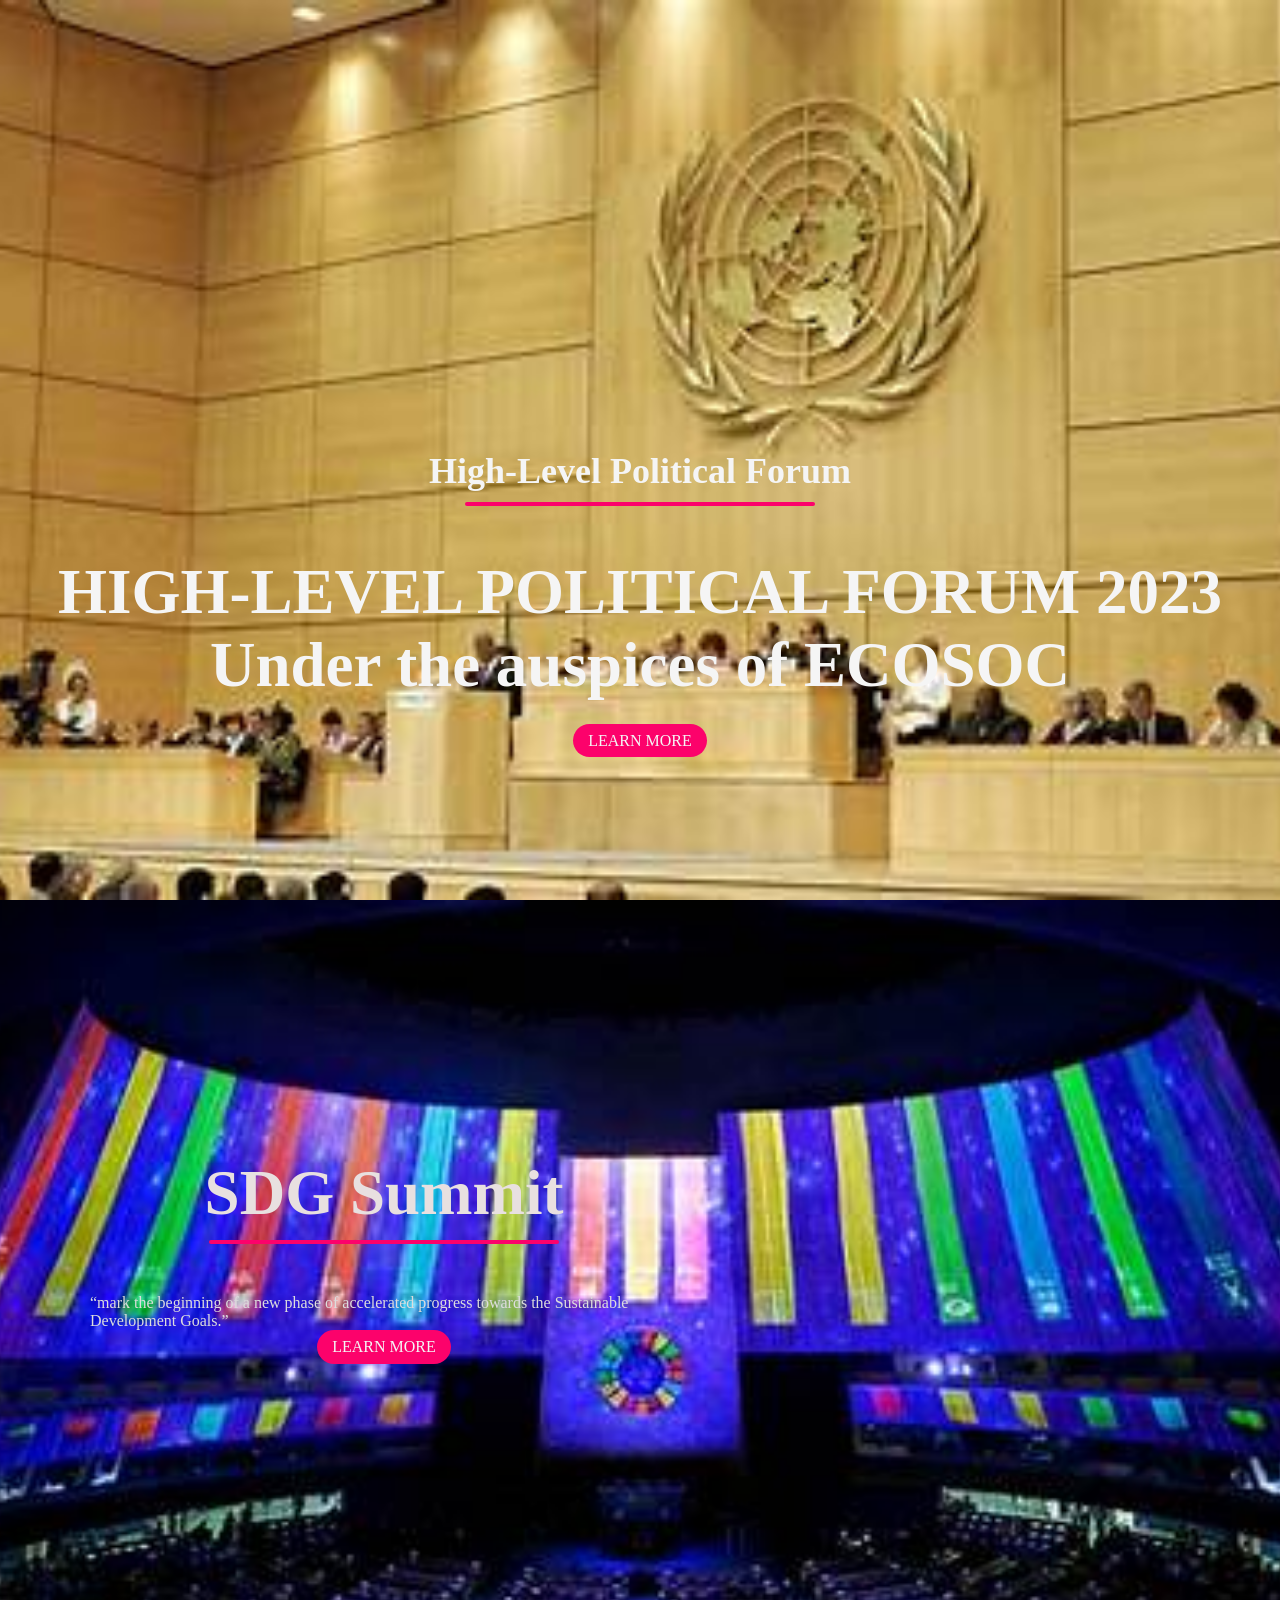
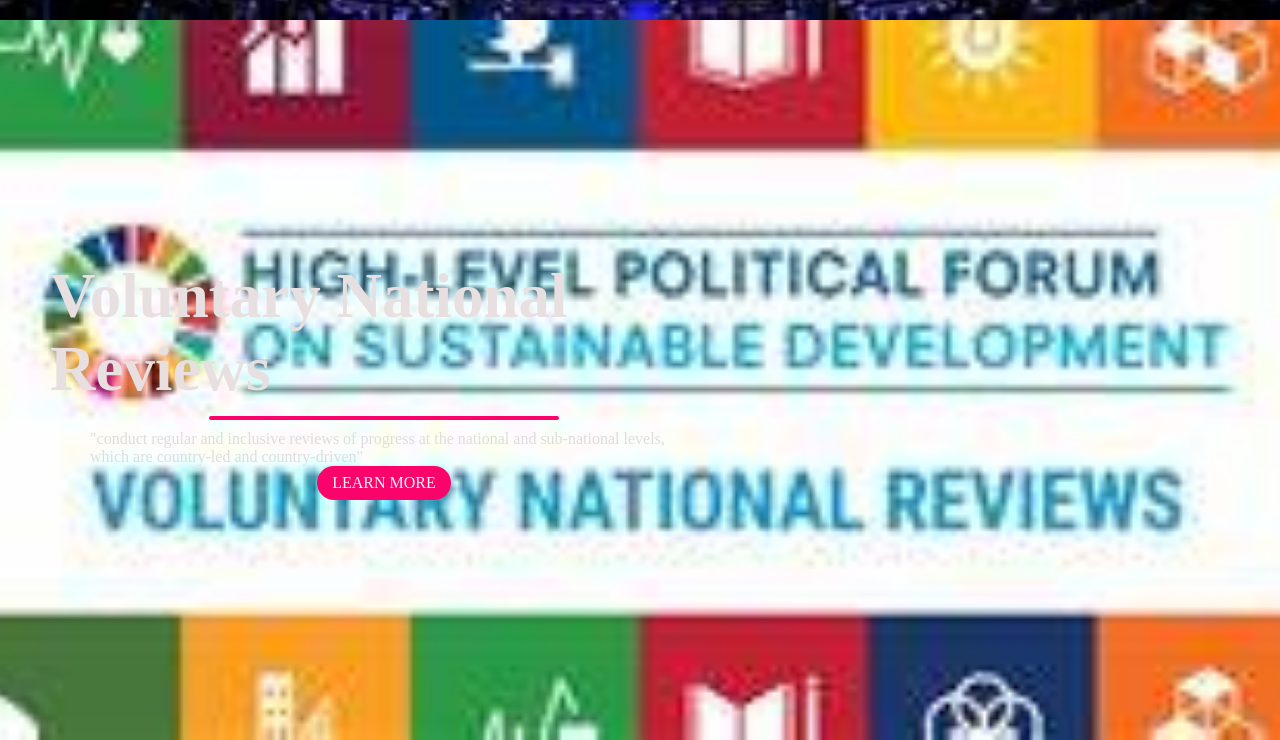
<file: internationalnews.html>
<!DOCTYPE html>
<html lang="en">
<head>
    <meta charset="UTF-8">
    <meta http-equiv="X-UA-Compatible" content="IE=edge">
    <meta name="viewport" content="width=device-width, initial-scale=1.0">
    <title>HLPF</title>
    <link rel="stylesheet" href="internationalnews.css">
</head>
<body>
    <header>
        <div class="header-content">
            <h2>High-Level Political Forum</h2>
            <div class="line"></div>
            <h1>HIGH-LEVEL POLITICAL FORUM 2023
                Under the auspices of ECOSOC</h1>
            <a href="https://hlpf.un.org/2023" target="_blank" class="ctn">LEARN MORE</a>
        </div>
    </header>
    


<section class="explore">
    <div class="explore-content">
        <h1>SDG Summit</h1>
        <div class="line"></div>
        <p>
            “mark the beginning of a new phase of accelerated progress towards the Sustainable Development Goals.”</p>
        <a href="https://hlpf.un.org/sdg-summit" class="ctn">LEARN MORE</a>
    </div> 
</section>

<section class="explore1">
    <div class="explore-content1">
        <h1>Voluntary National Reviews</h1>
        <div class="line"></div>
        <p>"conduct regular and inclusive reviews of progress at the national and sub-national levels, which are country-led and country-driven" </p>
        <a href="https://hlpf.un.org/vnrs" class="ctn">LEARN MORE</a>
    </div>
</section>

</body>
</html>
</file>
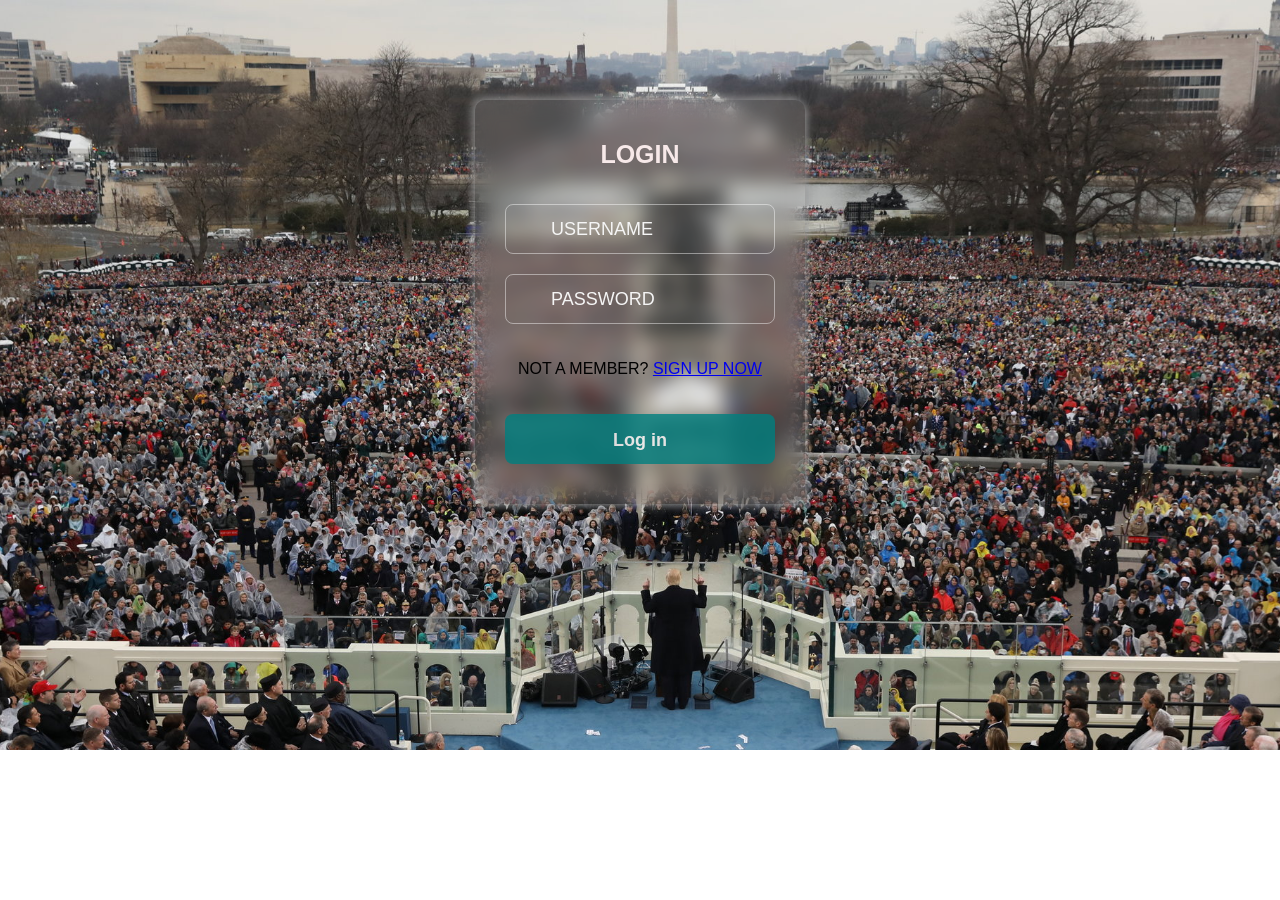
<file: loginpage02.html>
<!DOCTYPE html>
<html lang="en">
<head>
    <meta charset="UTF-8">
    <meta http-equiv="X-UA-Compatible" content="IE=edge">
    <meta name="viewport" content="width=device-width, initial-scale=1.0">
    <title>LOG IN</title>
    <link rel="stylesheet" href="loginpage02.css">
</head>
<body>
    <div class="content">
        <div class="text">LOGIN</div>

        <form action="#">
            <div class="field">
              <span class="fa fa-user"></span>
              <input type="text" placeholder="USERNAME" required>
            </div>
          
            <div class="field">
              <span class="fa fa-lock"></span>
              <input type="password" placeholder="PASSWORD">
            </div>
        </form>
        <br><br>
        <p class="para-2">
            NOT A MEMBER? <a href="loginpage02.html">SIGN UP NOW</a>
        </p>
        <br><br>
        <a href="MAINFRONTPAGELOGINOUT.html">
            <button class="registerbtn" type="sumbit">Log in</button>
        </a>
        
    </body>
    </html>
    
    
    <!--
        background-color: rgba(255,255,255,0.13);
        backdrop-filter: blur(10px);

==================================================


        <div class="or">OR  </div>
        <div class="icon-button"> 
    
            <span class="facebook"><i class="fa fa-facebook"></i>  Facebook</span>
        
            <span><i class="fa fa-google"></i> Google</span>
        
         </div>
    </div>
    
-->
</file>
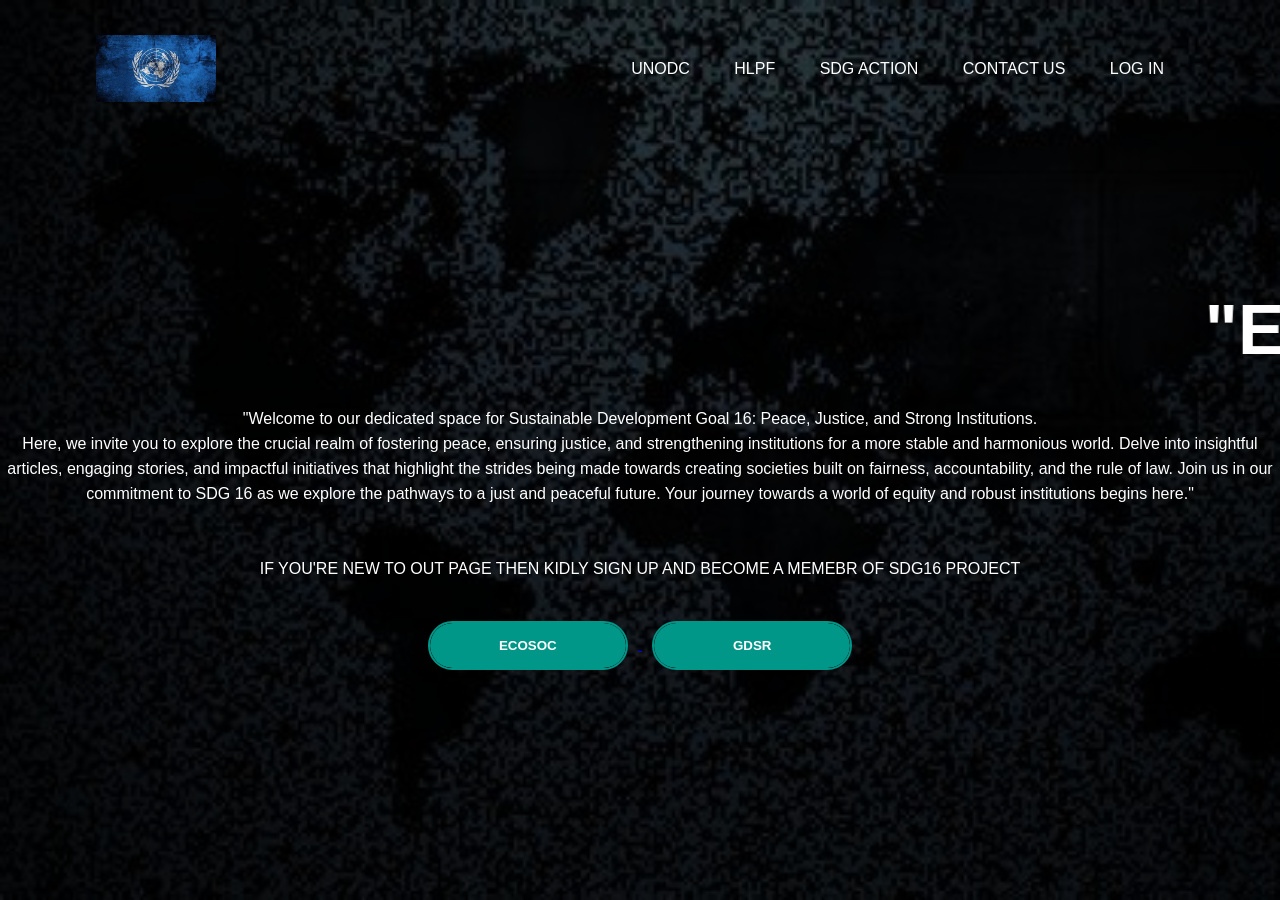
<file: MAINFRONTPAGE.html>
<!DOCTYPE html>
<html lang="en">
<head>
    <meta charset="UTF-8">
    <meta http-equiv="X-UA-Compatible" content="IE=edge">
    <meta name="viewport" content="width=device-width, initial-scale=1.0">
    <title>NewsofTODAY</title>
    <link rel="stylesheet" href="MAINFRONTPAGE.css">
</head>
<body>
    <div class="banner">
        <div class="navbar">
            <img src="UNITEDNATIONSLOGO.jpeg" class="logo">
            <ul>
                <li><a href="signuppratice.html">UNODC</a></li>
                <li><a href="signuppratice.html">HLPF</a></li>
                <li><a href="signuppratice.html">SDG ACTION</a></li>
                <li><a href="signuppratice.html">contact us</a></li>
                <li><a href="signuppratice.html">LOG IN</a></li>
            </ul>
        </div>
        <div class="content">
          
            <h1> <marquee>"Empowering communities, promoting justice, and fostering peace—join us in championing Sustainable Development Goal 16 for a world where strong institutions lay the foundation for a brighter, fairer future. #SDG16 </marquee></h1>
            <p>"Welcome to our dedicated space for Sustainable Development Goal 16: Peace, Justice, and Strong Institutions.<br> Here, we invite you to explore the crucial realm of fostering peace, ensuring justice, and strengthening institutions for a more stable and harmonious world. Delve into insightful articles, engaging stories, and impactful initiatives that highlight the strides being made towards creating societies built on fairness, accountability, and the rule of law. Join us in our commitment to SDG 16 as we explore the pathways to a just and peaceful future. Your journey towards a world of equity and robust institutions begins here." <br><br>
                <br>IF YOU'RE NEW TO OUT PAGE THEN KIDLY SIGN UP AND BECOME A MEMEBR OF SDG16 PROJECT</p>
            <div>
                <a href="signuppratice.html">
                    <button type="button"><span></span>ECOSOC</button>
                    <button type="button"><span></span>GDSR</button>
                </a>

            </div>  
        </div>
    </div>

</body>
</html>

<!--
    Complete Responsive Website Using HTML CSS
-->






<header>
<body>
    
</body>
</header>
</file>
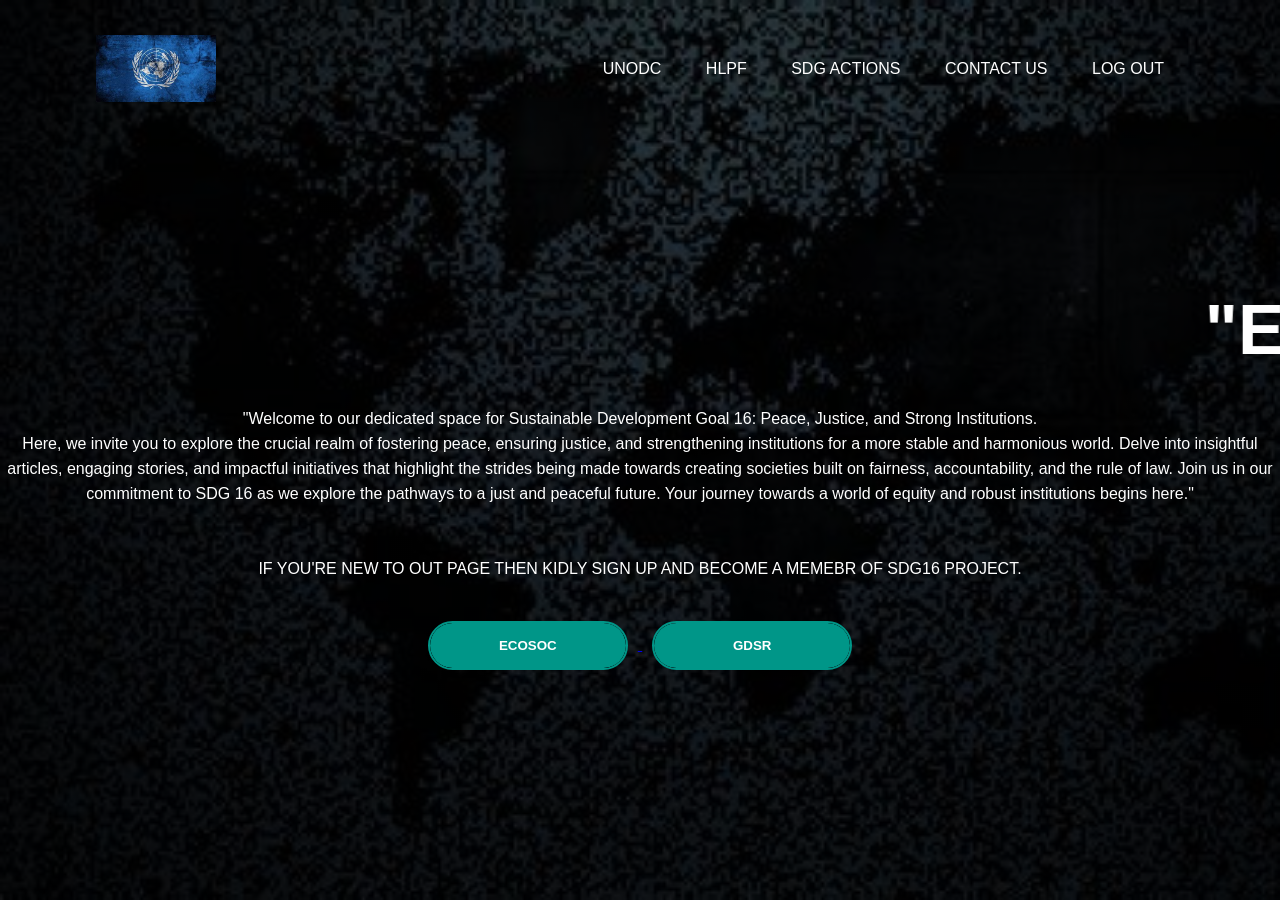
<file: MAINFRONTPAGELOGINOUT.html>
<!DOCTYPE html>
<html lang="en">
<head>
    <meta charset="UTF-8">
    <meta http-equiv="X-UA-Compatible" content="IE=edge">
    <meta name="viewport" content="width=device-width, initial-scale=1.0">
    <title>NewsofTODAY</title>
    <link rel="stylesheet" href="MAINFRONTPAGE.css">
</head>
<body>
    <div class="banner">
        
        <div class="navbar">
            <img src="UNITEDNATIONSLOGO.jpeg" class="logo">
            <ul>
                
                <li><a href="https://www.unodc.org/documents/data-and-analysis/sdgs/SDG16_2023.pdf">UNODC</a></li>
                <li><a href="internationalnews.html">HLPF</a></li>
                <li><a href="nationalnews.html">SDG ACTIONS</a></li>
                <li><a href="index.html">contact us</a></li>
                <li><a href="MAINFRONTPAGE.html">LOG OUT</a></li>
            </ul>
        </div>
        <div class="content">
            <h1> <marquee>"Empowering communities, promoting justice, and fostering peace—join us in championing Sustainable Development Goal 16 for a world where strong institutions lay the foundation for a brighter, fairer future. #SDG16 </marquee></h1>
            <p>"Welcome to our dedicated space for Sustainable Development Goal 16: Peace, Justice, and Strong Institutions.<br> Here, we invite you to explore the crucial realm of fostering peace, ensuring justice, and strengthening institutions for a more stable and harmonious world. Delve into insightful articles, engaging stories, and impactful initiatives that highlight the strides being made towards creating societies built on fairness, accountability, and the rule of law. Join us in our commitment to SDG 16 as we explore the pathways to a just and peaceful future. Your journey towards a world of equity and robust institutions begins here." <br><br>
                <br> IF YOU'RE NEW TO OUT PAGE THEN KIDLY SIGN UP AND BECOME A MEMEBR OF SDG16 PROJECT.</p>
                <a href="https://sdgs.un.org/2024ECOSOCPartnershipForum">
                    <button type="button"><span></span>ECOSOC</button>
                </a>
                <a href="https://sdgs.un.org/gsdr/gsdr2023">
                    <button type="button"><span></span>GDSR</button>
                </a>

            </div>  
        </div>
    </div>

</body>
</html>

<!--
   ============================================================
   How to Make a Website Using HTML CSS & JS | Website Design Tutorial | Video Background Landing Page
   ===================================================================

   
    Complete Responsive Website Using HTML CSS

    ==========================================================
    CSS background video
    --------------------------------------
    .back-video{
    position: absolute;
    right: 0;
    bottom: 0;
    z-index: -1;
}
@media (min-aspect-ratio: 16/9) {
    .back-video{
        width: 100%;
        height: auto;
    }
}
@media (max-aspect-ratio: 16/9){
    .back-video{
        width: auto;
        height: 100%;
    }
------------------------------------------------------------------------
<video autoplay loop muted plays-inline class="back-video">
            <source src="background-video.mp4" type="video/mp4">
        </video>
-->
</file>
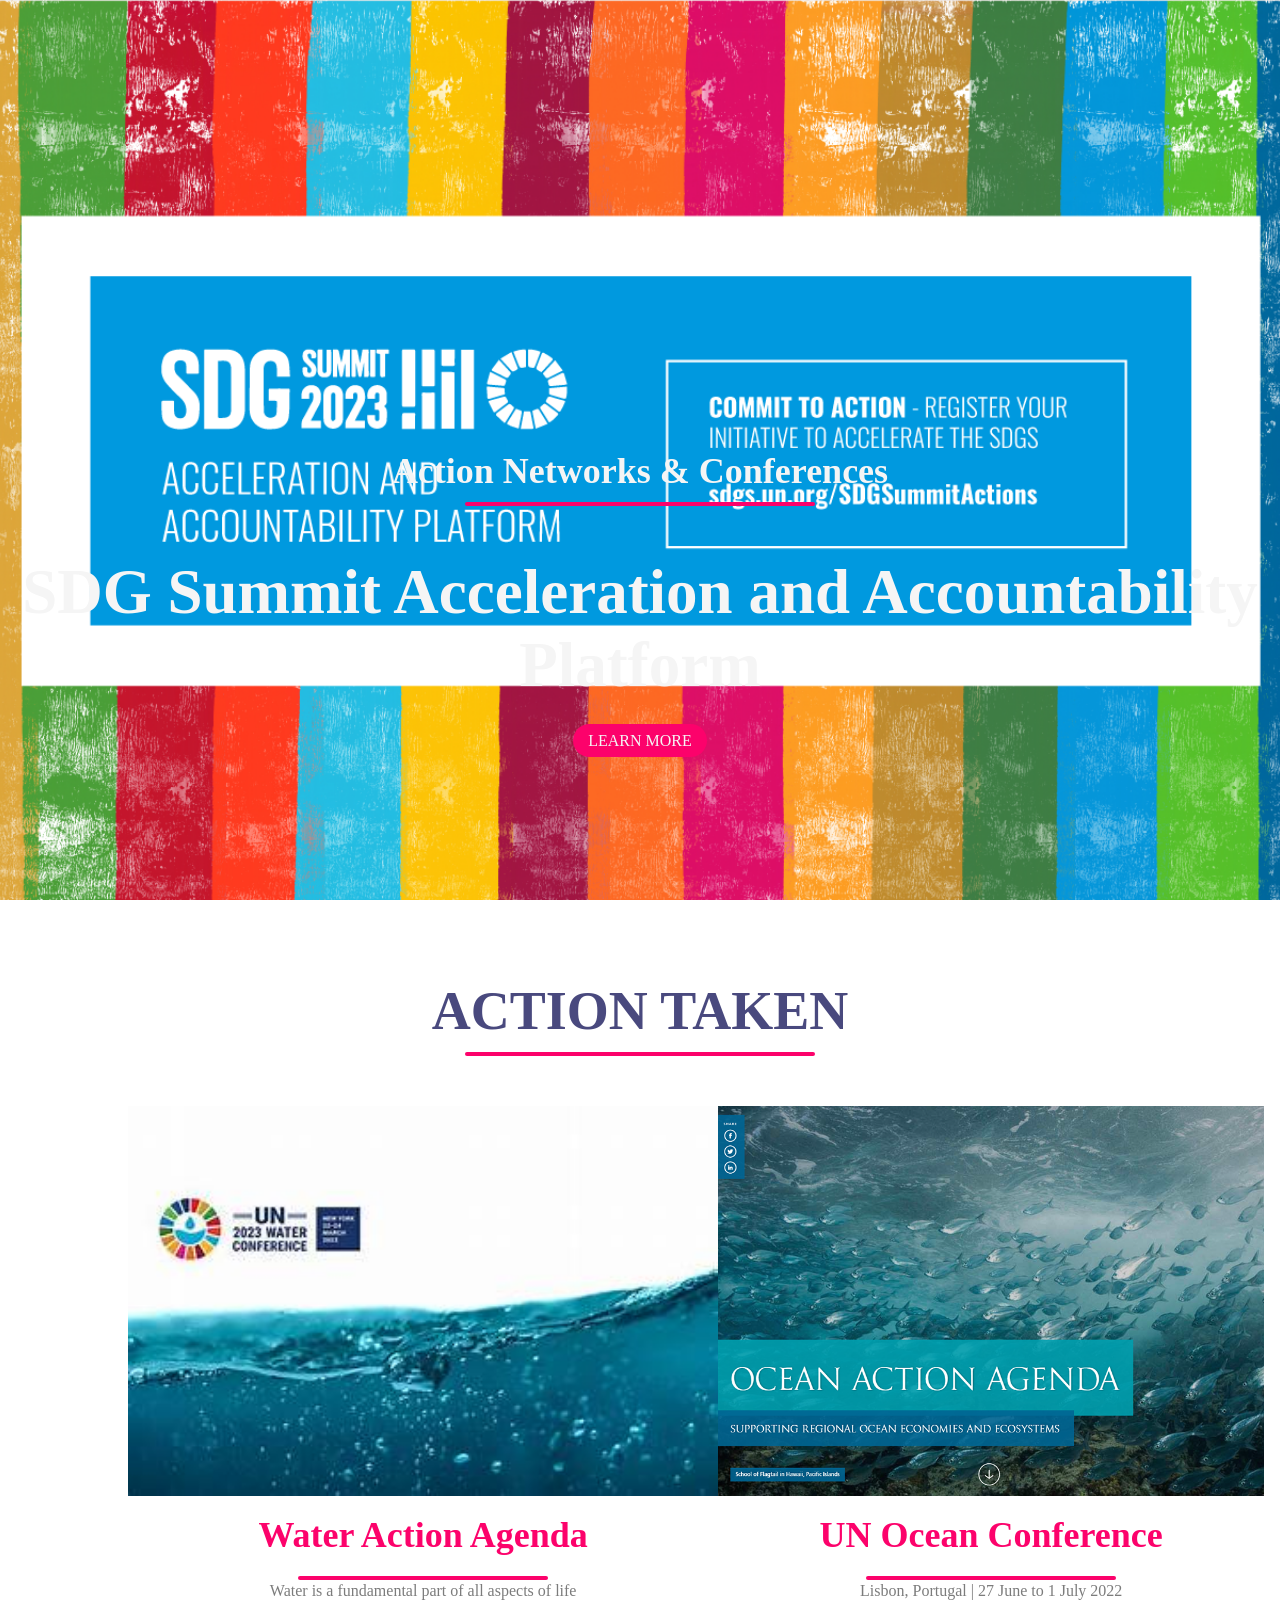
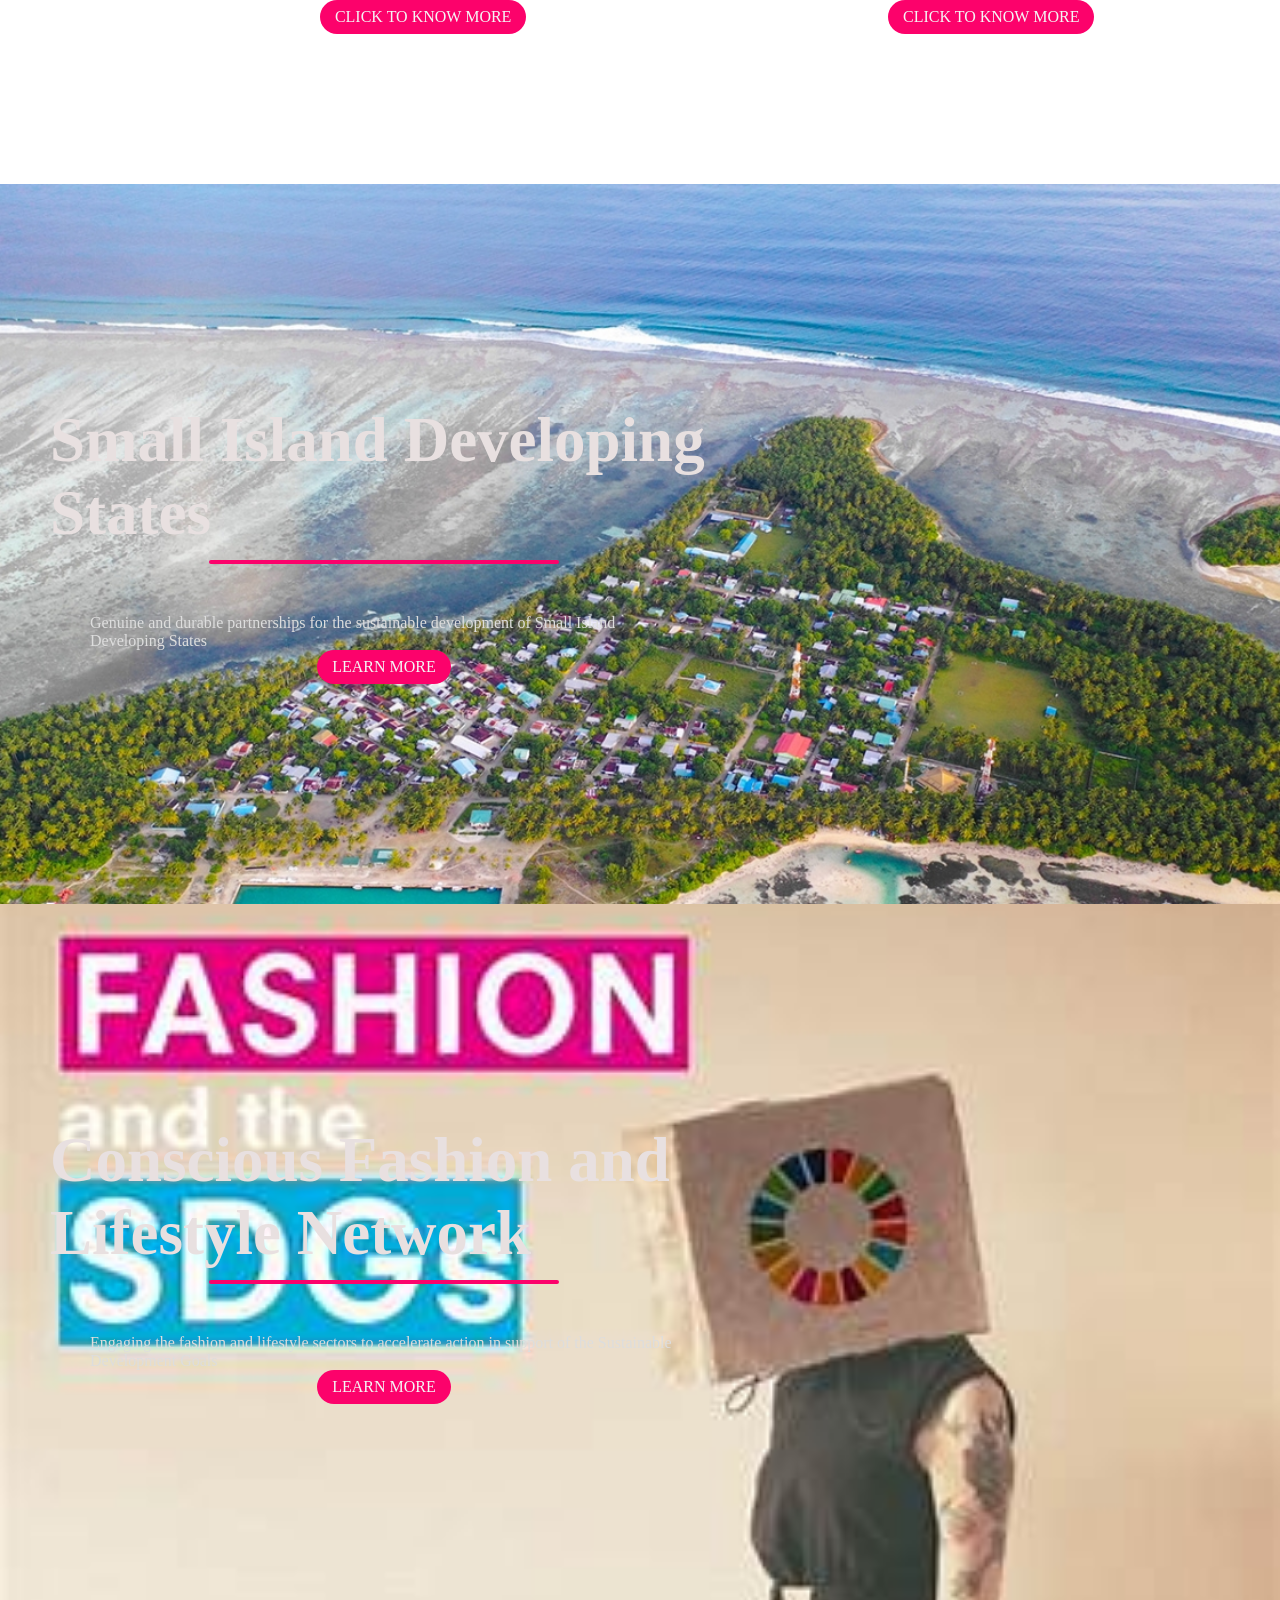
<file: nationalnews.html>
<!DOCTYPE html>
<html lang="en">
<head>
    <meta charset="UTF-8">
    <meta http-equiv="X-UA-Compatible" content="IE=edge">
    <meta name="viewport" content="width=device-width, initial-scale=1.0">
    <title>SDG ACTIONS</title>
    <link rel="stylesheet" href="nationalnews.css">
</head>
<body>
    <header>
        <div class="header-content">
            <h2>Action Networks & Conferences</h2>
            <div class="line"></div>
            <h1>SDG Summit Acceleration and Accountability Platform</h1>
            <a href="https://sdgs.un.org/SDGSummitActions" target="_blank" class="ctn">LEARN MORE</a>
        </div>
    </header>
    
<section class="events">
    <div class="title">
        <h1>ACTION TAKEN</h1>
        <div class="line"></div>
    </div>
    <div class="row">
            <div class="col">
            <img src="WATERAGENDA.jpeg" alt="" height="390px">
            <h4>Water Action Agenda</h4>
            <div class="line"></div>
            <p>Water is a fundamental part of all aspects of life</p>
            <a href="https://sdgs.un.org/partnerships/action-networks/water" class="ctn2">CLICK TO KNOW MORE</a>
        </div>
        <div class="col">
            <img src="oceanagenda.png" alt="" height="390px" width="">
            <h4>UN Ocean Conference</h4>
            <div class="line"></div>
            <p>Lisbon, Portugal | 27 June to 1 July 2022</p>
            <a href="https://sdgs.un.org/partnerships/action-networks/ocean-commitments" class="ctn3">CLICK TO KNOW MORE</a>
        </div>
    </div>
</section>

<section class="explore">
    <div class="explore-content">
        <h1>Small Island Developing States</h1>
        <div class="line"></div>
        <p>Genuine and durable partnerships for the sustainable development of Small Island Developing States</p>
        <a href="https://sdgs.un.org/partnerships/action-networks/sids-partnerships" class="ctn">LEARN MORE</a>
    </div>
</section>

<section class="explore1">
    <div class="explore-content1">
        <h1>Conscious Fashion and Lifestyle Network</h1>
        <div class="line"></div>
        <p>Engaging the fashion and lifestyle sectors to accelerate action in support of the Sustainable Development Goals</p>
        <a href="https://sdgs.un.org/partnerships/action-networks/conscious-fashion-and-lifestyle-network" class="ctn">LEARN MORE</a>
    </div>
</section>


</body>
</html>
</file>
<file: internationalnews.css>
*{
    margin: 0;
    padding: 0;
    box-sizing: border-box;
}

a{
    text-decoration: aliceblue;
}

header{
    width: 100%;
    height: 100vh;
    background-image: url(HLPF1.jpeg);
    display: flex;
    background-position: bottom;
    background-size: cover;
    align-items: flex-end;
    justify-content: center;
    
}
.header-content{
    margin-bottom: 150px;
    color: whitesmoke;
    text-align: center;
}
.header-content h2{
    font-size: 4vmin;
}

.line{
    width: 350px;
    height: 4px;
    background: #fc026b;
    margin: 10px auto;
    border-radius: 5px;
}

.col .line{
    width: 350px;
    height: 4px;
    background: #fc026b;
    margin: 10px auto;
    border-radius: 5px;
}

.header-content h1{
    font-size: 7vmin;
    margin-top: 50px;
    margin-bottom: 30px;

}
.ctn{
    padding: 8px 15px;
    background: #fc026b;
    border-radius: 30px;
    color: whitesmoke
}

.row .col .line{
    width: 250px;
    height: 4px;
    background: #fc026b;
    margin: 2px auto;
    border-radius: 5px;

}

section {
    width: 80%;
    margin: 80px auto;
}
.title{
    text-align: center;
    font-size: 4vmin;
    color: #49497e;
}
.row{
    display: flex;
    align-items: center;
    width: 100%;
    justify-content: space-between;
    margin-bottom: 150px;
    color: whitesmoke;
    text-align: center;
    
}
.row .col {
    display: flex;
    flex: 50%;
    flex-direction: column;
    align-items: center;
}

.ctn2{
    padding: 8px 15px;
    background: #fc026b;
    border-radius: 30px;
    color: whitesmoke
}
.ctn3{
    padding: 8px 15px;
    background: #fc026b;
    border-radius: 30px;
    color: whitesmoke
}

.events .row{
    margin-top: 50px;
}

.row h4{
    font-size: 3vmin;
    color: #fc026b;
    margin: 18px auto;
    font-size: 4vmin;
}

p{
    color: #7c7c7c;
    padding: 0px 40px;
} 

.events .ctn{
    margin-top: 30px;
}


.explore{
    width: 100%;
    height: 80vh;
    margin: 0%;
    display: flex;
    background-image: url('HLFP2.jpeg');
    background-position: center;
    background-size: cover;
    background-repeat: no-repeat;
    align-items: center;
}

.explore-content{
    width: 60%;
    padding: 50px;
    color: #e8e0e0;
    display: flex;
    align-items: center;
    flex-direction: column;
}

.explore-content h1{
    font-size: 7vmin;
}

.explore-content .line{
    margin-bottom: 50px;
}

.explore-content p{
    color: rgb(221, 221, 221);

}
.explore1{
    width: 100%;
    height: 80vh;
    margin-top: 0%;
    margin-bottom: 0%;
    display: flex;
    background-image: url('HPLF3.jpeg');
    background-position: center;
    background-size: cover;
    background-repeat: no-repeat;
    align-items: center;
}

.explore-content1{
    width: 60%;
    padding: 50px;
    color: #e8e0e0;
    display: flex;
    align-items: center;
    flex-direction: column;
}

.explore-content1 h1{
    font-size: 7vmin;
}

.explore-content1 .line1{
    margin-bottom: 50px;
}

.explore-content1 p{
    color: rgb(221, 221, 221);

}
</file>
<file: loginpage02.css>
*{
    margin:0;
    padding: 0;
    box-sizing: border-box;
    font-family: 'Poppins', sans-serif;
  }
  
   html{
    background: url("whitehouse02.webp");
    background-position: center;
    background-repeat: no-repeat;
    background-size: cover;
    height: 750px;
   
   }
  
  body{
    display: grid;
    place-items: center;
    text-align: center;
    background-size: cover;
    
  }

  .content{
    width: 330px; 
    border-radius: 10px;
    padding: 40px 30px;
    margin-top: 100px;
    box-shadow: -3px -3px 9px #aaa9a9a2,
                3px 3px 7px rgba(147, 149, 151, 0.671);
                background-color: rgba(255,255,255,0.13);
                backdrop-filter: blur(10px);
   
  }

  .content .text{
    font-size: 25px;
    font-weight: 600;
    margin-bottom: 35px;
    color: rgb(247, 233, 233);
  }

  .content .field{
    height: 50px;
    width: 100%;
    display: flex;
    position: relative;
  }
  
  .field input{
    height: 100%;
    width: 100%;
    padding-left: 45px;
    font-size: 18px;
    outline: none;
    border: none;
    color: #e0d2d2;
    border: 1px solid rgba(255, 255, 255, 0.438);
    border-radius: 8px;
    background: rgba(105, 105, 105, 0);
  }
  
  .field input::placeholder{
    color: whitesmoke;
  }
  
  .field:nth-child(2){
    margin-top: 20px;
  }
  
  .field span{
    position: absolute;
    width: 50px;
    line-height: 50px;
    color: #ffffff;
  }

  button{
    margin: 25px 0 0 0;
    width: 100%;
    height: 50px;
    color: rgb(238, 226, 226);
    font-size: 18px;
    font-weight: 600;
    border: 2px solid rgba(255, 255, 255, 0.438);
    border-radius: 8px;
    background: rgba(105, 105, 105, 0);
    margin-top: 40px;
    outline: none;
    cursor: pointer;
    border-radius: 8px;
   
  }

  .content .or{
    color: rgba(255, 255, 255, 0.733);
    margin-top: 9px;
  }

  .icon-button{
    margin-top: 15px;
    color: whitesmoke;
  }
  
  .icon-button span{
    padding-left: 17px;
    padding-right: 17px;
    padding-top: 6px;
    padding-bottom: 6px;
    color: rgba(244, 247, 250, 0.795);
    border-radius: 5px;
    line-height: 30px;
    background: rgba(255, 255, 255, 0.164);
    backdrop-filter: blur(10px);
  }
  
  .icon-button span.facebook{
    margin-right: 21px;
  }
  
  button:hover,
  .icon-button span:hover{
    background-color: #babecc8c;
  }
  .registerbtn{
    background-color: teal;
    color: white;
    padding: 16px;
    border: none;
    cursor: pointer;
    width: 100%;
    margin: auto;
    opacity: 0.8;
}
.registerbtn:hover{
    opacity: 1.4;     
}
</file>
<file: MAINFRONTPAGE.css>
*{
    margin: 0;
    padding: 0;
    font-family: sans-serif;
}
.banner{
    width: 100%;
    height: 100vh;
    background-image: linear-gradient(rgba(0,0,0,0.75),rgba(0,0,0,0.75)),url(slide02.jpg);
    background-size: cover;
}
.navbar{
    width: 85%;
    margin: auto;
    padding: 35px 0;
    display: flex;
    align-items: center;
    justify-content: space-between;
}
.logo{
    width: 120px;
    cursor: pointer

}
.navbar ul li{
    list-style: none;
    display: inline-block;
    margin: 0 20px;
    position: relative; 
}

.navbar ul li a{
    text-decoration: none;
    color: #fff;
    text-transform: uppercase;

}

.navbar ul li::after{
    content: '';
    height: 3px;
    width: 0%;
    background: #8bc4116f;
    position: absolute;
    left: 0;
    bottom: 0;
    transition: 0.4s;
}
.navbar ul li:hover::after{
    width: 100%;
}

.content{
    width: 100%;
    position: absolute;
    top: 50%;
    transform: translateY(-50%);
    text-align: center;
    color: #fff;

}
.content h1{
    font-size: 70px;
    margin-top: 80px;
}

.content p{
    margin: 20px auto;
    font-weight: 100;
    line-height: 25px;
}
button{
    width: 200px;
    padding: 15px 0;
    text-align: center;
    margin: 20px 10px;
    border-radius: 25px;
    font-weight: bold;
    border: 2px solid #009688;
    background: transparent;
    color: #fff;
    cursor: pointer;
    position: relative;
    overflow: hidden;
}

span{
    background: #009688;
    height: 100%;
    width: 100%;
    border-radius: 25px;
    position: absolute;
    left: 0;
    bottom: 0;
    z-index: -1;
}
button:hover span{
    width: 100%;

}
button:hover{
    border: none; 
}
</file>
<file: nationalnews.css>
*{
    margin: 0;
    padding: 0;
    box-sizing: border-box;
}

a{
    text-decoration: aliceblue;
}

header{
    width: 100%;
    height: 100vh;
    background-image: url('SDGACTIONS.png');
    display: flex;
    background-position: bottom;
    background-size: cover;
    align-items: flex-end;
    justify-content: center;
    
}
.header-content{
    margin-bottom: 150px;
    color: whitesmoke;
    text-align: center;
}
.header-content h2{
    font-size: 4vmin;
}

.line{
    width: 350px;
    height: 4px;
    background: #fc026b;
    margin: 10px auto;
    border-radius: 5px;
}

.col .line{
    width: 350px;
    height: 4px;
    background: #fc026b;
    margin: 10px auto;
    border-radius: 5px;
}

.header-content h1{
    font-size: 7vmin;
    margin-top: 50px;
    margin-bottom: 30px;

}
.ctn{
    padding: 8px 15px;
    background: #fc026b;
    border-radius: 30px;
    color: whitesmoke
}

.row .col .line{
    width: 250px;
    height: 4px;
    background: #fc026b;
    margin: 2px auto;
    border-radius: 5px;

}

section {
    width: 80%;
    margin: 80px auto;
}
.title{
    text-align: center;
    font-size: 4vmin;
    color: #49497e;
}
.row{
    display: flex;
    align-items: center;
    width: 100%;
    justify-content: space-between;
    margin-bottom: 150px;
    color: whitesmoke;
    text-align: center;
    
}
.row .col {
    display: flex;
    flex: 50%;
    flex-direction: column;
    align-items: center;
}

.ctn2{
    padding: 8px 15px;
    background: #fc026b;
    border-radius: 30px;
    color: whitesmoke
}
.ctn3{
    padding: 8px 15px;
    background: #fc026b;
    border-radius: 30px;
    color: whitesmoke
}

.events .row{
    margin-top: 50px;
}

.row h4{
    font-size: 3vmin;
    color: #fc026b;
    margin: 18px auto;
    font-size: 4vmin;
}

p{
    color: #7c7c7c;
    padding: 0px 40px;
} 

.events .ctn{
    margin-top: 30px;
}


.explore{
    width: 100%;
    height: 80vh;
    margin: 0%;
    display: flex;
    background-image: url('smallisland.jpg');
    background-position: center;
    background-size: cover;
    background-repeat: no-repeat;
    align-items: center;
}

.explore-content{
    width: 60%;
    padding: 50px;
    color: #e8e0e0;
    display: flex;
    align-items: center;
    flex-direction: column;
}

.explore-content h1{
    font-size: 7vmin;
}

.explore-content .line{
    margin-bottom: 50px;
}

.explore-content p{
    color: rgb(221, 221, 221);

}
.explore1{
    width: 100%;
    height: 80vh;
    margin-top: 0%;
    margin-bottom: 0%;
    display: flex;
    background-image: url('fashionsdg.jpeg');
    background-position: center;
    background-size: cover;
    background-repeat: no-repeat;
    align-items: center;
}

.explore-content1{
    width: 60%;
    padding: 50px;
    color: #e8e0e0;
    display: flex;
    align-items: center;
    flex-direction: column;
}

.explore-content1 h1{
    font-size: 7vmin;
}

.explore-content1 .line{
    margin-bottom: 50px;
}

.explore-content1 p{
    color: rgb(221, 221, 221);
}
</file>
